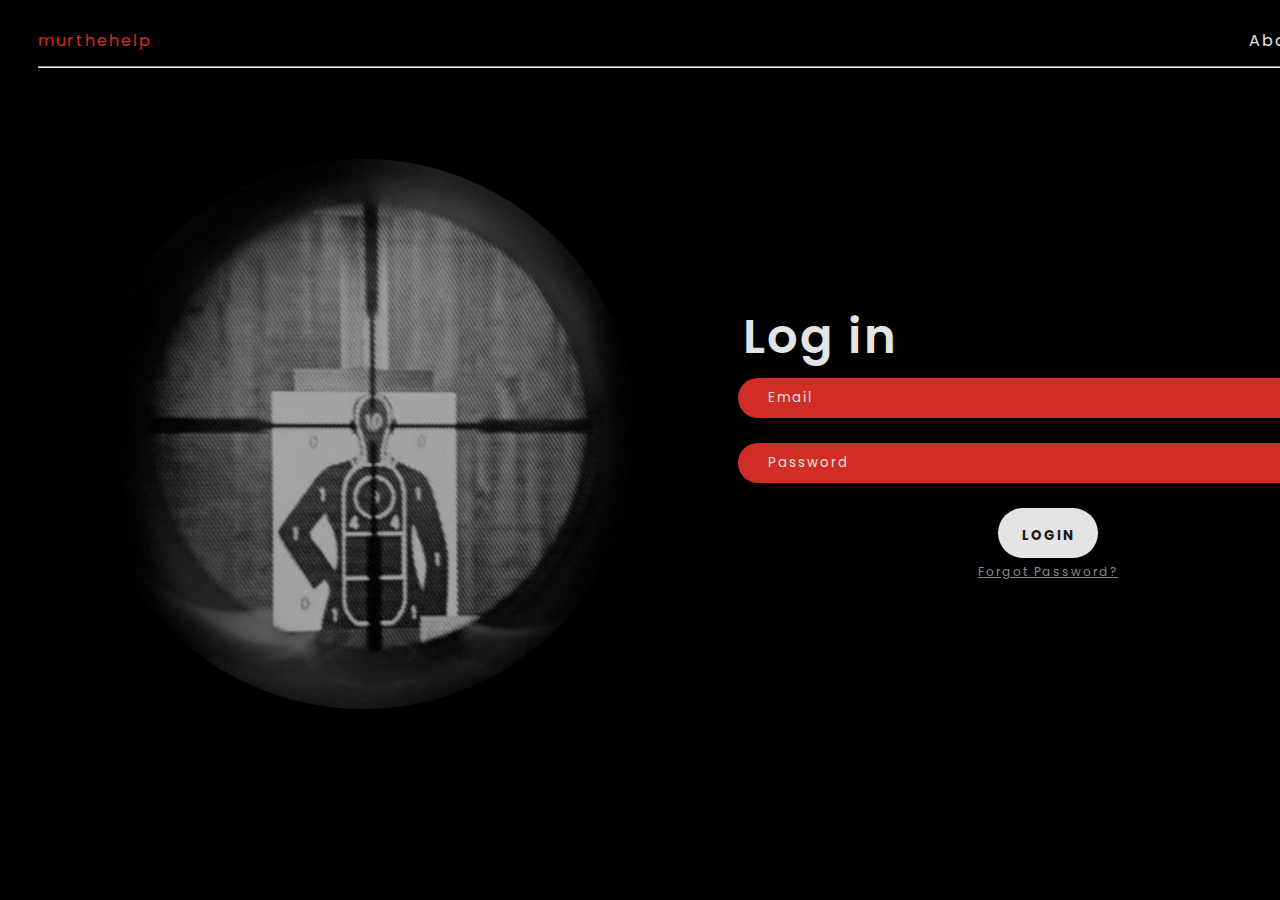
<file: index/index.html>
<!DOCTYPE html>
<html lang="en">
<head>
    <meta charset="UTF-8">
    <meta name="viewport" content="width=device-width, initial-scale=1.0">
    <title>murthehelp</title>
    <link rel="stylesheet" href="/index/index.css">
    <link rel="preconnect" href="https://fonts.googleapis.com">
    <link rel="preconnect" href="https://fonts.gstatic.com" crossorigin>
    <link href="https://fonts.googleapis.com/css2?family=Poppins:ital,wght@0,100;0,200;0,300;0,400;0,500;0,600;0,700;0,800;0,900;1,100;1,200;1,300;1,400;1,500;1,600;1,700;1,800;1,900&display=swap" rel="stylesheet">
</head>
<body>
    <div class="container">
        <div class="navigation">
        <div class="logo-space">
            <li class="logo-text">murthehelp</li>
        </div>
        <div class="menu">
            <li><a class="about" href="">About</a></li>
            <li><button class="signup" id="signupButton">Signup</button></li>
        </div>
    </div>
    <div class="line">
        <hr>
    </div> 

    <div class="image-container">
        <img class="image" src="t.jpg" alt="">
    </div>
    


    <div class="form-container">
    <main id="main-holder">
        <div id="login-error-msg-holder">
        <p id="login-error-msg">Invalid email or password</p>
        </div>
        <h1 id="login-text">Log in</h1>
        <div class="login-center">
        <form id="login-form">
            <input type="text" name="username" id="username-field" class="login-form-field" placeholder="Email">
            <br>
            <br>
            <input type="password" name="password" id="password-field" class="login-form-field" placeholder="Password">
            <br>
            <br>
            <input type="submit" value="LOGIN" id="login-form-submit">
            <br>
            <a href="/forgotPassword/forgotpass.html" class="forgot">Forgot Password?</a>
        </form> 
        </div>
    </main>
    </div>
</div>

</div>


<div id="myModal" class="modal">
    <div class="modal-content">
        <span class="close">&times;</span>
        <div class="container-modal">
            <div class="create">Create new account</div>
            <br>
            <input class="container-input" type="text" placeholder="Username">
            <input class="container-input" type="text" placeholder="Email">
            <input class="container-input" type="text" placeholder="Password">
            <input class="container-input" type="text" placeholder="Confirm Password">
            <br><br>
            <button class="modal-signup">Sign Up</button></div>
        </div>
    </div>
    </div>

<script defer src="/index/login.js"></script>
</body>
</html>
</file>
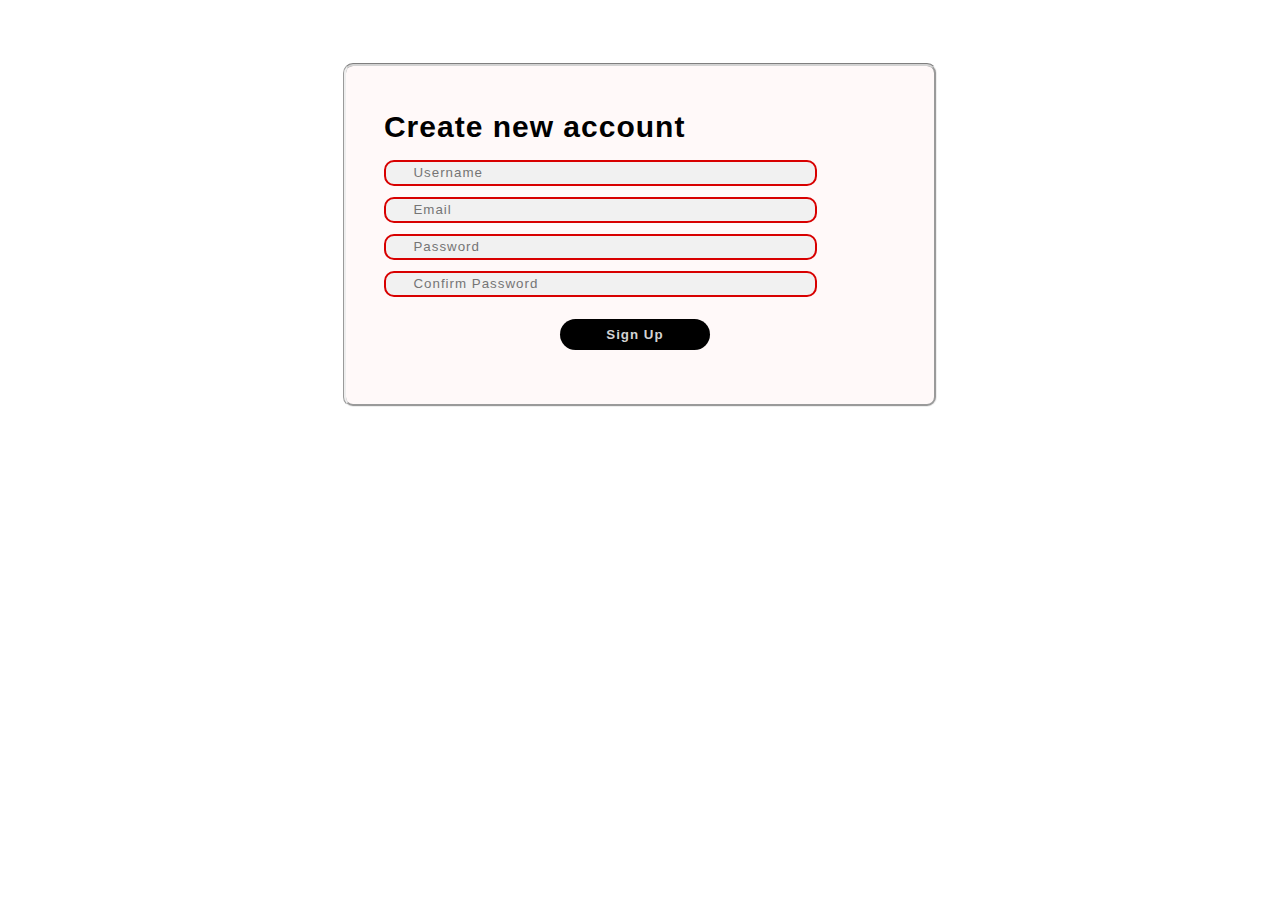
<file: account/create-new-acc.html>
<!DOCTYPE html>
<html lang="en">
<head>
    <meta charset="UTF-8">
    <meta name="viewport" content="width=device-width, initial-scale=1.0">
    <title>Create New Account</title>
    <link rel="stylesheet" href="create-new-account.css">
</head>
<body>
    <div class="container">
        <div class="create">Create new account</div>
        <div><input type="text" placeholder="Username"></div>
        <div><input type="text" placeholder="Email"></div>
        <div><input type="text" placeholder="Password"></div>
        <div><input type="text" placeholder="Confirm Password"></div>
        <div><button class="signup">Sign Up</button></div>
    </div>

</body>
</html>
</file>
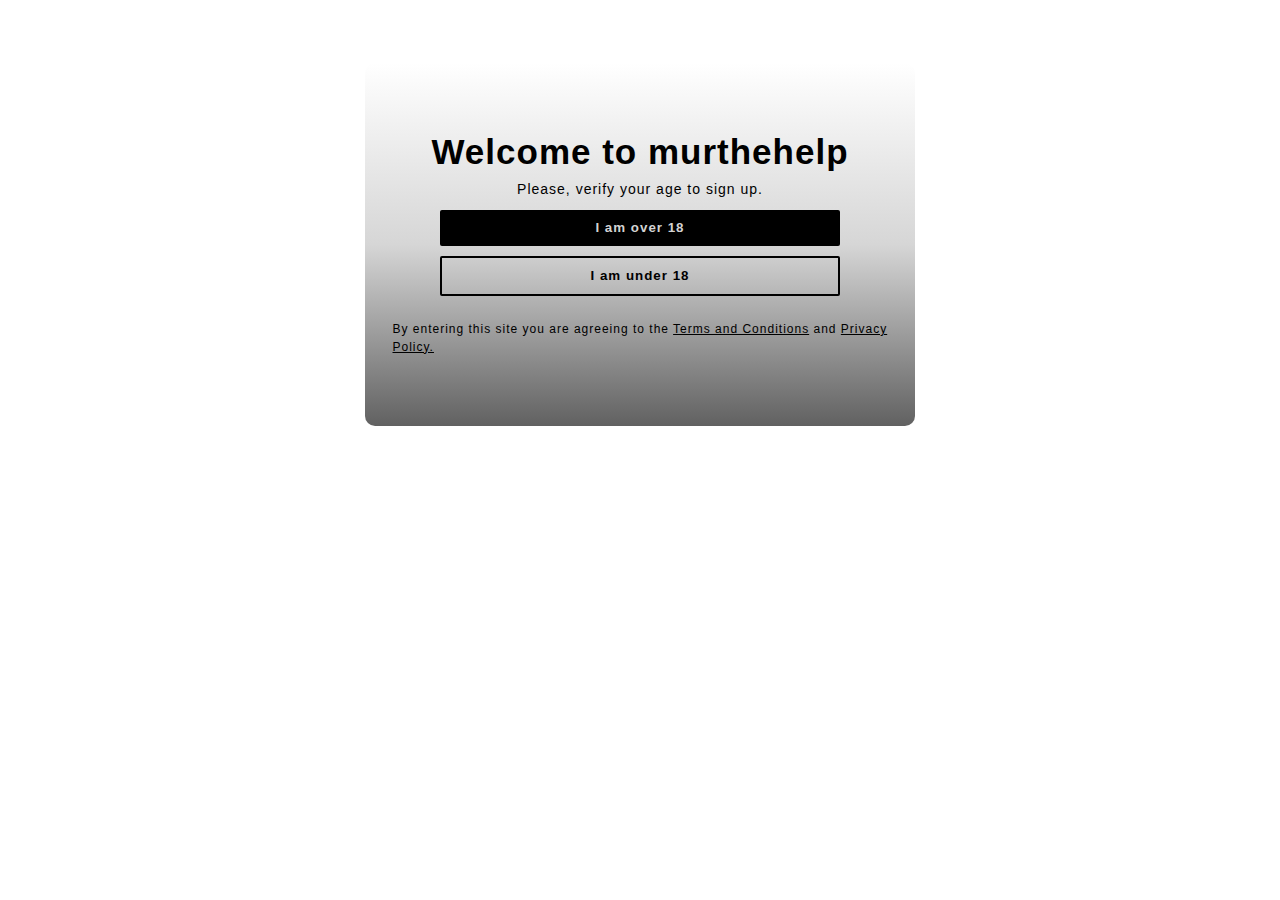
<file: account/verifry-age.html>
<!DOCTYPE html>
<html lang="en">
<head>
    <meta charset="UTF-8">
    <meta name="viewport" content="width=device-width, initial-scale=1.0">
    <title>Age Verification</title>
    <link rel="stylesheet" href="verify-age.css">
</head>
<body>
    <div class="container">
        <div class="welcome" >Welcome to murthehelp</div>
        <div class="please-verify">Please, verify your age to sign up.</div>
        <div><button class="btn-over-18" onclick="over()">I am over 18</button></div>
        <div><button class="btn-under-18" onclick="under()">I am under 18</button></div>
        <br>
        <div class="by-entering">By entering this site you are agreeing to the <a href="">Terms and Conditions</a> and <a href=""> Privacy Policy.</a></div>
    </div>

    <script src="verify-age.js"></script>
</body>
</html>
</file>
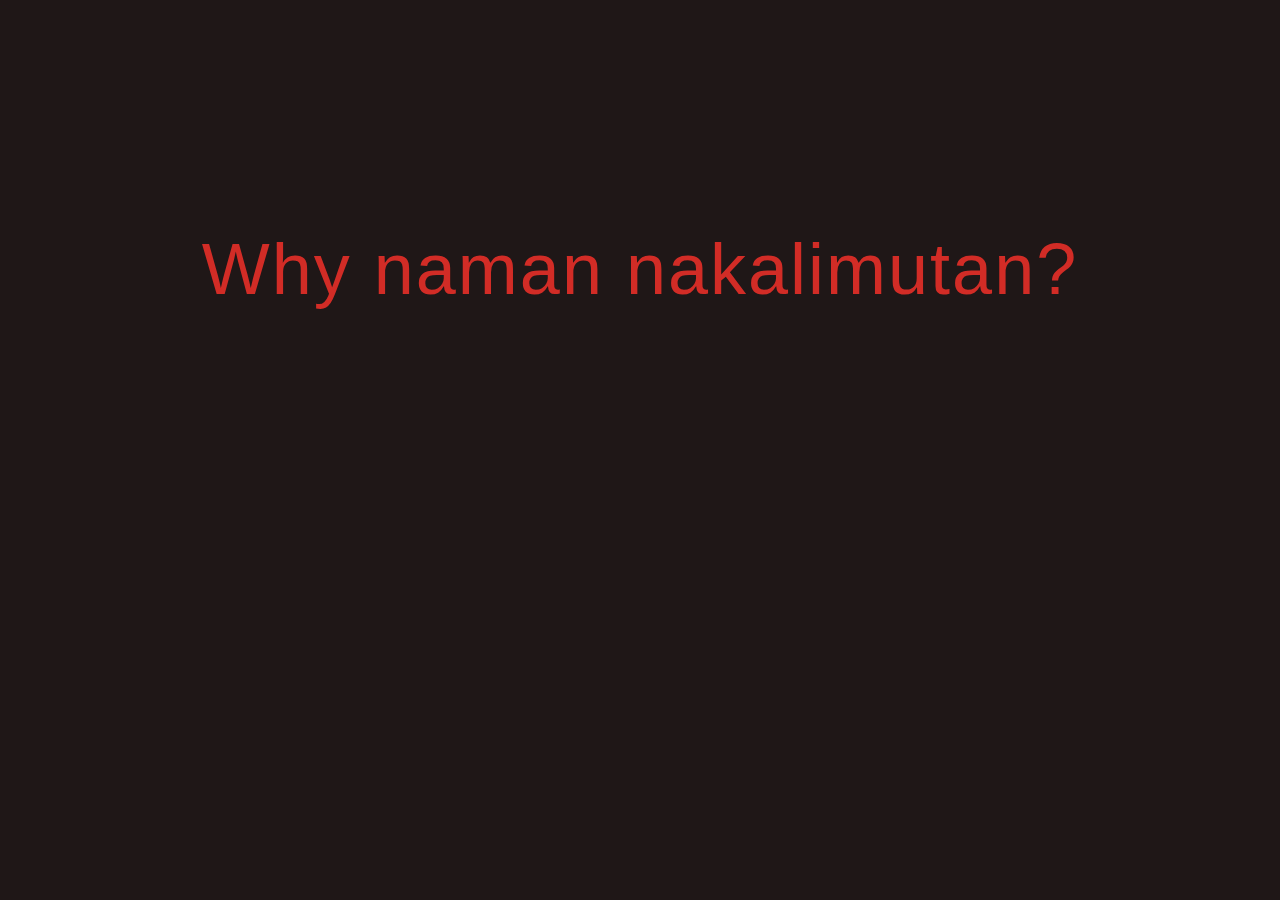
<file: forgotPassword/forgotpass.html>
<!DOCTYPE html>
<html lang="en">
<head>
    <meta charset="UTF-8">
    <meta name="viewport" content="width=device-width, initial-scale=1.0">
    <title>Document</title>
    <link rel="stylesheet" href="/forgotPassword/forgotpass.css">
</head>
<body>
    <p class="text">Why naman nakalimutan?</p>
</body>
</html>
</file>
<file: index/index.css>
* {
    background-color: #000000;
    font-family: "Poppins", sans-serif;
    color:  #e4e4e4;
    letter-spacing: 2px;
}

/* ABOUT & SIGNUP */

li button {
    border-style: none;
}
.signup {
    margin-top: -5%;
    border-color: #D22C26;
    border-width: 2px;
    border-style: solid;
    padding: 5px 15px 5px 15px;
    border-radius: 20px;
    cursor: pointer;
}

a {
    text-decoration: none;
    cursor: pointer;
}

/* CONTAINER INCLUDING: LOGIN & IMAGE */
.container {
    margin-left: 30px;
    margin-right: 30px;
    display: grid;
    grid-template-rows: 20px 30px 1px 100px 80px 200px 200px ;
    grid-template-columns: 250px 250px 200px 500px 220px;
}

/* MURTHEHELP LOGO SA GEDLI */
.logo-space {
    float: left;
}

.logo-text {
    color: #D22C26;
}

/* MENU SA TAAS */
.navigation {
    grid-row: 2 / 3;
    grid-column: 1 / 6;
}

li {
    list-style: none;
    padding-right: 30px;
}

.menu {
    float: right;
    display: inline-flex;
}

.about:hover {
    color: #929292;
}

.signup:hover {
    border-color: #862420;
    color: #929292;
}

/* YUNG LINE DON SA TAAS */
.line {
    grid-row: 3 / 3;
    grid-column: 1 / 6;
}

/* YUNG IMAGE */
.image-container {
    margin-left: 20%;
    grid-column: 1 / 2;     
    grid-row: 5 / 6;
}

.image {
    border-radius: 700px;
    margin: 0;
    width: 550px;
}

/* LOGIN TEXT SA TAAS NG EMAIL FORM*/

#login-text {
    font-size: 48px;
    font-weight: 600;
    margin-left: 1%;
    margin-bottom: 1%;
}

/* BUONG FORM CONTAINER INCLUDING: INPUT EMAIL, INPUT PASSWORD, LOGIN BUTTON, & FORGOT PASSWORD */

.form-container {
    grid-row: 6 / 6;
    grid-column: 4 / 4;
}

.login-center {
    text-align: center;
}

#main-holder {
    justify-content: center;
    align-items: center;
}

input {
    border: none;
    border-radius: 20px;
    background-color: #D22C26;
    height: 20px;
    width: 600px;
    padding-bottom: 10px;
    padding-top: 10px;
}

input:active {
    background-color: #862420;
}

input::placeholder {
    color:#e4e4e4;
    margin-top: 10px;
    margin-bottom: 0;
}

#login-form-submit {
    background-color: #e4e4e4;
    color: #1F1717;
    font-weight: 700;
    padding-top: 15px;
    margin-left: 52%;
    margin-right: 40%;
    width: 100px;
    height: 50px;
    border-radius: 40px;
    cursor: pointer;
}

#login-form-submit:hover {
    background-color: #6b6b6b;
}



.forgot {
    margin-left: 24%;
    font-size: 12px;;
    text-decoration: underline;
    color:#8b8b8b
}

.forgot:hover {
    color: #D22C26;
}

#login-error-msg-holder {
    width: 100%;
    height: 100%;
    display: grid;
    justify-items: center;
    align-items: center;
}

#login-error-msg {
    width: 500px;
    text-align: center;
    margin: 0;
    padding: 5px;
    font-size: 12px;
    font-weight: bold;
    color: #D22C26;
    border: 1px solid #D22C26;
    opacity: 0;
}

input[name] {
    padding-left: 30px;
}

/* The Modal (background) */
.modal {
    display: none; /* Hidden by default */
    position: fixed; /* Stay in place */
    z-index: 1; /* Sit on top */
    left: 0;
    top: 0;
    width: 100%; /* Full width */
    height: 100%; /* Full height */
    overflow: auto; /* Enable scroll if needed */
    background-color: rgba(0,0,0,0.4); /* Black w/ opacity */
}

  /* Modal Content/Box */
.modal-content {
    background-color: #fff9f9;
    margin: 10% auto; /* 15% from the top and centered */
    padding: 20px;
    border: 1px solid #888;
    border-radius: 10px;
    width: 40%;
    height: 45%;
    border-top-color: #d3d3d3;
    border-style:groove;
    border-width: 5%;
}

  /* Close Button */
.close {
    color: #aaa;
    float: right;
    font-size: 28px;
    font-weight: bold;
    background-color: #fff9f9;
}

.close:hover,
.close:focus {
    color: black;
    text-decoration: none;
    cursor: pointer;
}

.create {
    margin-top: 5%;
    color: black;
    font-weight: 600;
    background-color: #fff9f9;
    font-size: 28px;
}

.container-input::placeholder {
    color: black;
}


.container-input {
    border-color:rgb(216, 0, 0);
    border-style: solid;
    border-radius: 10px;
    border-width: 2px;
    background-color: rgb(241, 241, 241);
    width: 500px;
    height: 10px;
    padding-left: 5%;
    margin-bottom: 2%;
}

.container-modal {
    background-color: #fff9f9;
    margin-left: 6%;
}

.modal-signup {
    width: 200px;
    padding-top: 5px;
    padding-bottom: 5px;
    border-radius: 30px;
    margin-left: 27%;
    cursor: pointer;
}

.modal-signup:hover {
    background-color: #1d1d1d;
}
</file>
<file: account/create-new-account.css>
* {
    font-family: "Poppins", sans-serif;
    color: black;
    letter-spacing: 1px;
    line-height: 150%;
}

.container{
    background-color: #fff9f9;
    height: 300px;
    width: 550px;
    border-radius: 10px;
    text-align: left;
    padding-top: 3%;
    padding-left: 3%;
    margin-top: 5%;
    margin-left:auto;
    margin-right:auto;
    border-top-color: #d3d3d3;
    border-style:groove;
    border-width: 5%;
}

.create {
    font-size: 30px;
    font-weight: bold;
    margin-bottom: 2%;
}

div input {
    border-color:rgb(216, 0, 0);
    border-style: solid;
    border-radius: 10px;
    background-color: rgb(241, 241, 241);
    width: 400px;
    padding-left: 5%;
    margin-bottom: 2%;
}


.signup{
    background-color: black;
    color: #d3d3d3;
    width: 150px;
    border-radius: 20px;
    border-style: none;
    padding-top: 1%;
    padding-bottom: 1%;
    font-weight: bold;
    margin-top: 2%;
    cursor: pointer;
    margin-left: 32%;
}

.signup:hover {
    background-color: rgb(27, 6, 6);
}
</file>
<file: account/verify-age.css>
* {
    font-family: "Poppins", sans-serif;
    color: black;
    letter-spacing: 1px;
    line-height: 150%;
}

.container {
    display: block;
    background-image: linear-gradient(to bottom, #ffffff, #d6d6d6, #616161);
    height: 300px;
    width: 550px;
    border-radius: 10px;
    text-align: center;
    padding-top: 5%;
    margin-top: 5%;
    margin-left: auto;
    margin-right: auto;
}

.welcome {
    font-size: 35px;
    font-weight: bold;
}

.please-verify {
    font-size: 14px;
}

.btn-over-18 {
    background-color: black;
    color: #d3d3d3;
    font-weight: bold;
    width: 400px;
    padding-top: 8px;
    padding-bottom: 8px;
    border-radius: 2px;
    border-style: none;
    margin-bottom: 10px;
    margin-top: 10px;
    cursor: pointer;
}

.btn-over-18:hover {
    background-color: rgb(32, 32, 32);
}

.btn-under-18 {
    background: none;
    color: black;
    font-weight: bold;
    width: 400px;
    padding-top: 8px;
    padding-bottom: 8px;
    border-radius: 2px;
    border-style: solid;
    cursor: pointer;
}

.btn-under-18:hover {
    color: rgb(32, 32, 32);
    border-color: rgb(32, 32, 32);
}

.by-entering {
    font-size: 12px;
    margin-left: 5%;
    margin-right: 5%;
    text-align: left;
}

a:hover {
    color: #5c0003;
}
</file>
<file: forgotPassword/forgotpass.css>
* {
    background-color: #1F1717;
    font-family: "Poppins", sans-serif;
    color:  #e4e4e4;
    letter-spacing: 2px;
    color: #D22C26;
}

.text {
    font-size: 72px;
    text-align: center;
    margin-top: 18%;
}
</file>
